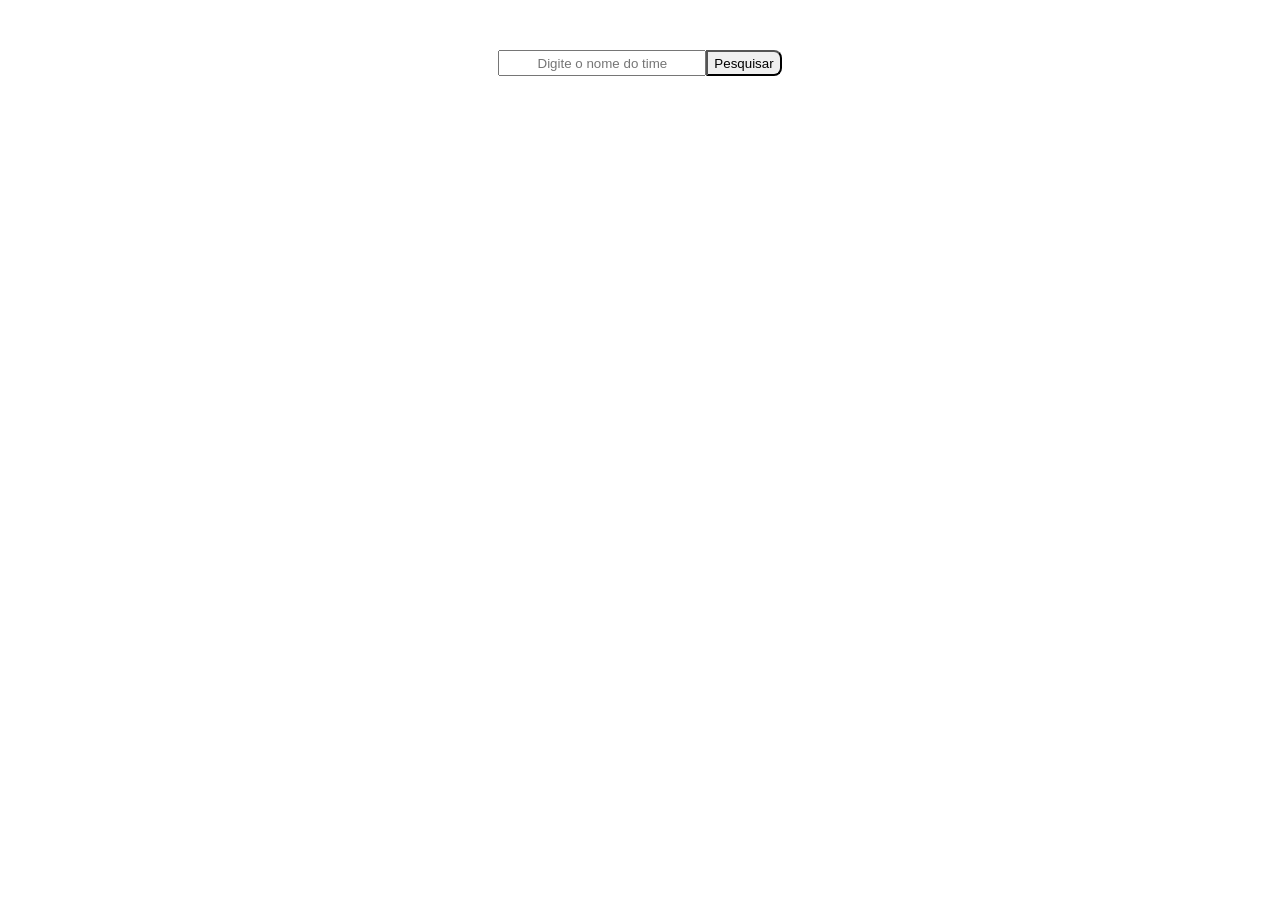
<file: json_2/index.html>
<!DOCTYPE html>
<html lang="pt-br">
<head>
    <meta charset="UTF-8">
    <meta name="viewport" content="width=device-width, initial-scale=1.0">
    <title>Document</title>
    <link rel="stylesheet" href="style.css">
</head>
<body>
    <div class="pesquisa">
        <input type="text" placeholder="Digite o nome do time" id="input">
        <button id="botao">Pesquisar</button>
    </div>
    <div class="container">

        
        <!-- <div class="card">
                
        </div> -->
    </div>


    <script src="script.js"></script>
</body>
</html>
</file>
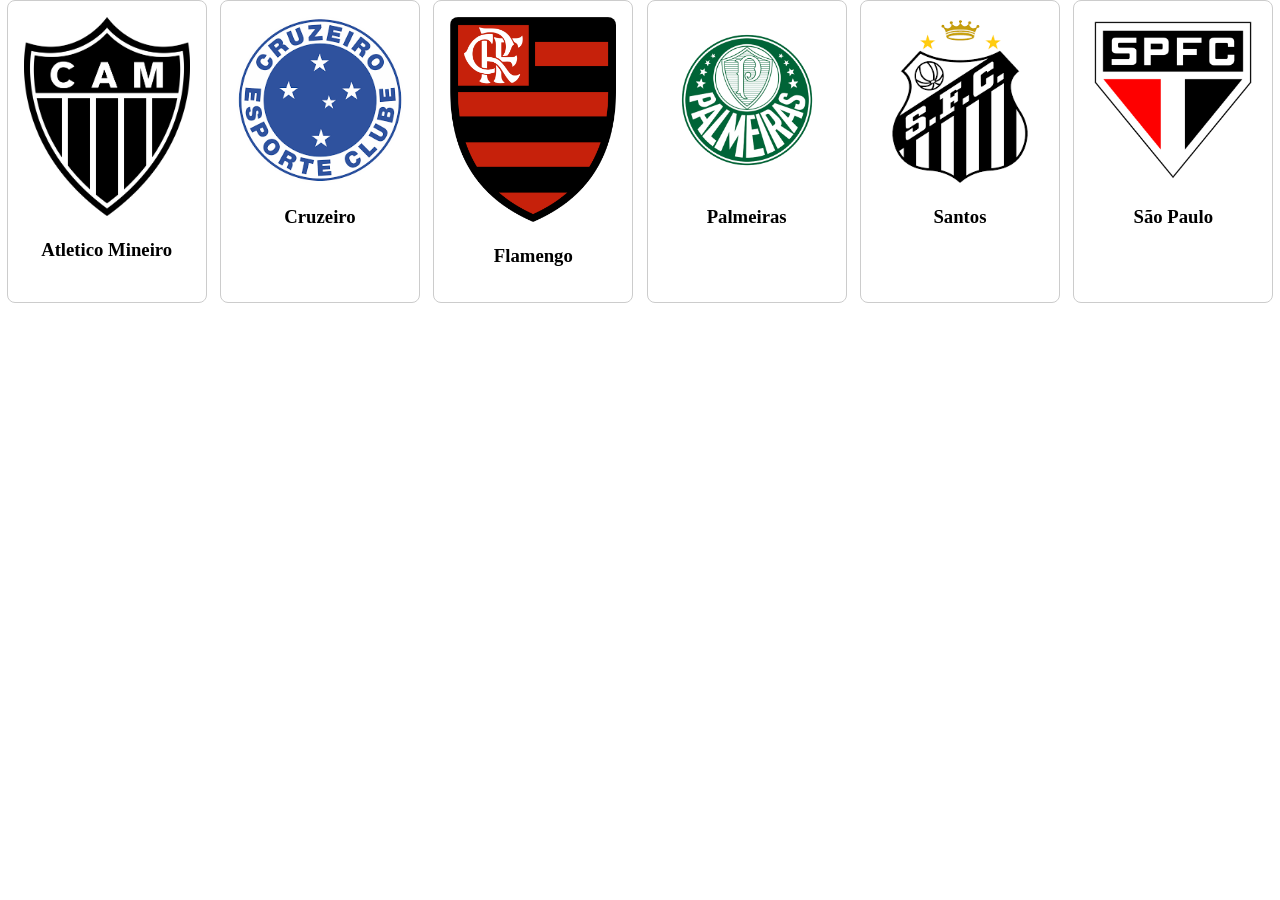
<file: json_2/json_1/index.html>
<!DOCTYPE html>
<html lang="en">
<head>
    <meta charset="UTF-8">
    <meta name="viewport" content="width=device-width, initial-scale=1.0">
    <title>Document</title>
    <link rel="stylesheet" href="style.css">
</head>
<body>
    

    <div class="container">
        <!-- <div class="card">
                
        </div> -->
    </div>


    <script src="script.js"></script>
</body>
</html>
</file>
<file: json_2/style.css>
body{
    margin: 0;
    padding: 0;
}

.container{
    display: flex;
    flex-wrap: wrap;
    justify-content: space-around;
}

.card{
    border: 1px solid #ccc;
    border-radius: 8px;
    width: 200px;
    text-align: center;
    box-sizing: border-box;

    padding: 16px;
}

.card img{
    max-width: 100%;
    border-radius: 8px;
}

.card h3{
    justify-content: center;
}


.pesquisa{
    display: flex;
    justify-content: center;
    margin-top: 50px;
    margin-bottom: 50px; 
}

#input{
    height: 20px;
    width: 200px;
    text-align: center;

}

button{
    border-top-right-radius: 8px;
    border-bottom-right-radius: 8px;
}
</file>
<file: json_2/json_1/style.css>
body{
    margin: 0;
    padding: 0;
}

.container{
    display: flex;
    flex-wrap: wrap;
    justify-content: space-around;
}

.card{
    border: 1px solid #ccc;
    border-radius: 8px;
    width: 200px;
    text-align: center;
    box-sizing: border-box;

    padding: 16px;
}

.card img{
    max-width: 100%;
    border-radius: 8px;
}

.card h3{
    justify-content: center;
}
</file>
